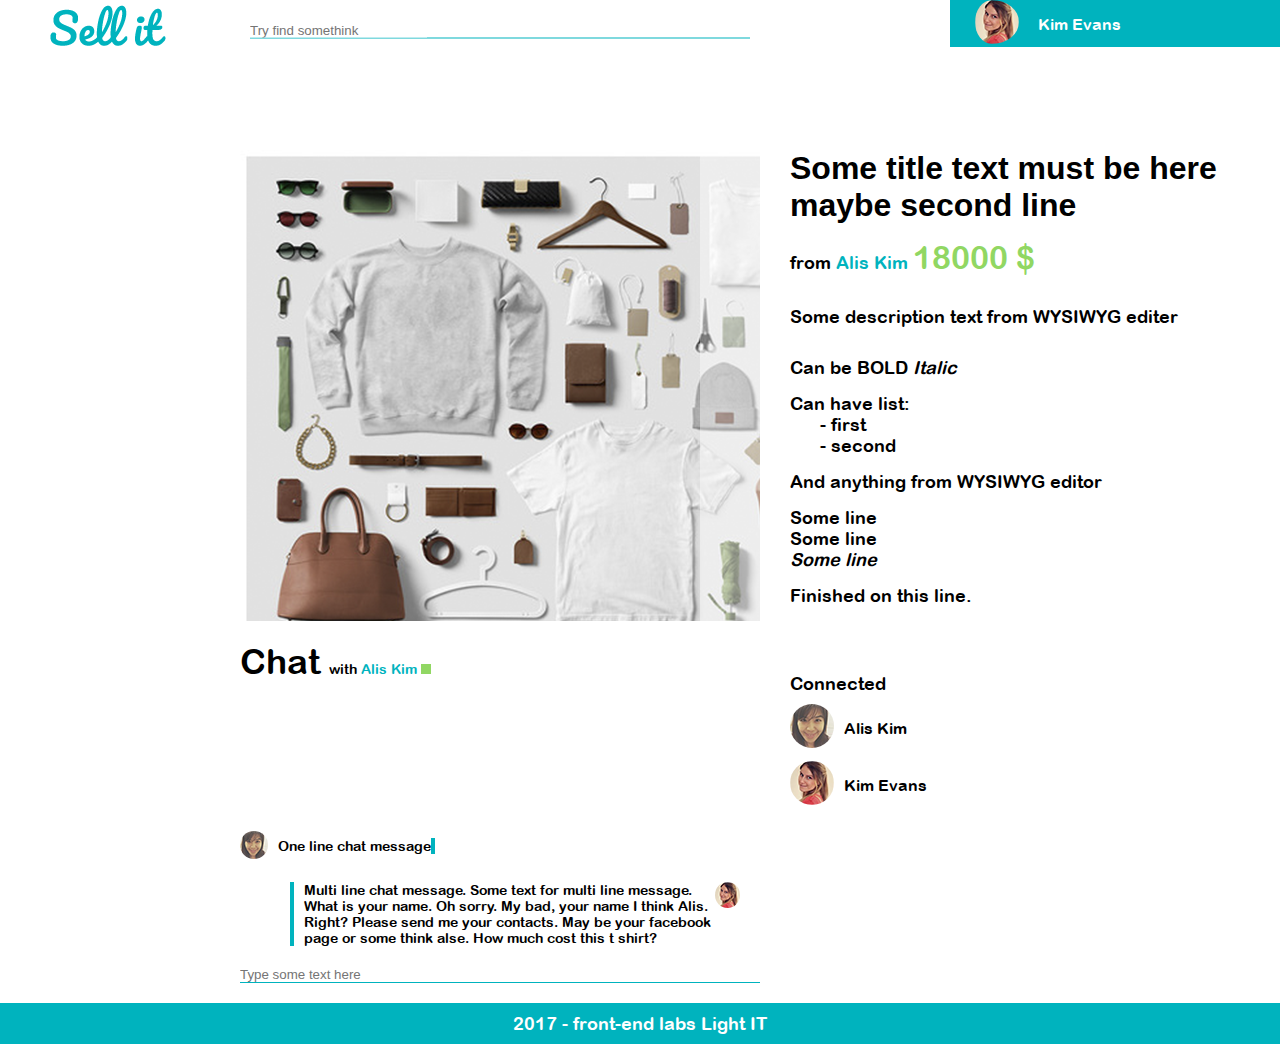
<file: public/index.html>
<!DOCTYPE html>
<html lang="en">
<head>
  <meta charset="UTF-8">
  <meta name="viewport" content="width=device-width, initial-scale=1.0">
  <meta http-equiv="X-UA-Compatible" content="ie=edge">
  <link rel="stylesheet" href="css/style.css">
  <link rel="stylesheet" href="https://use.fontawesome.com/releases/v5.0.10/css/all.css" integrity="sha384-+d0P83n9kaQMCwj8F4RJB66tzIwOKmrdb46+porD/OvrJ+37WqIM7UoBtwHO6Nlg" crossorigin="anonymous">
  <title>Lab 1</title>
</head>
<body>
  <header class="header">
    <div class="header__logo">
      <img src="img/logo.png" alt="logo">
    </div>
    <div class="header__search">
      <i class="fas fa-search"></i>
      <input type="text" placeholder="Try find somethink" />
    </div>
    <div class="header__user-block">
      <div class="header__user-block__login">
        <img src="img/ava_1.png" alt="ava 1" class="img__circle">
        <p>Kim Evans</p>
        <i class="fas fa-sign-out-alt fa-2x"></i>
      </div>
      <div class="header__user-block__nav">
        <div class="header__user-block__nav-left"><a href="#">Add new post</a></div>
        <span class="header__user-block__center"></span>
        <div class="header__user-block__nav-right"><a href="#">Profile</a></div>
      </div>
    </div>
  </header>
  <main>
    <div class="slider">
      <ul>
        <li class="slider__item"><img src="img/item-1.png" alt="slider image"></li>
        <li class="slider__item"><img src="img/item-2.png" alt="slider image"></li>
        <li class="slider__item"><img src="img/item-3.png" alt="slider imaege"></li>
      </ul>
      <div class="slider__arrow-right">
        <i class="fas fa-long-arrow-alt-right fa-2x"></i>
      </div>
    </div>
    <div class="prod-card">
      <h2>Some title text must be here maybe second  line</h2>
      <p class="prod-card__text-bold">from
        <span class="prod-card__name">Alis Kim </span>
        <span class="prod-card__money">18000 $</span>
      </p>
      <p>Some description text from WYSIWYG editer</p>
      <p>Can be <span class="prod-card__text-bold">BOLD</span><span class="prod-card__text-italic"> Italic</span></p>
      <ul class="prod-card__text-bold">
        <li>Can have  list:<ul>
          <li>- first</li>
          <li>- second</li></ul>
        </li>
      </ul>
      <p class="prod-card__text-bold">And anything from WYSIWYG editor</p>
      <ul>
        <li class="prod-card__text-bold">Some line</li>
        <li>Some line</li>
        <li class="prod-card__text-italic">Some line</li>
      </ul>
      <p class="prod-card__text-bold">Finished on this line.</p>
    </div>
    <div class="chat">
      <div class="chat__title">
        <h3>Chat
          <span class="chat__sub-title">with
            <span class="chat__user-name">Alis Kim</span>
          </span>
          <div class="chat__square"></div>
        </h3>
      </div>
      <div class="chat__item-1"><img src="img/ava_2-sm.png" alt="avatar" class="img__circle" ><span>One line chat message</span></div>
      <div class="chat__item-2"><span>Multi line chat message. Some  text for multi line message. What is your name.
        Oh sorry. My bad, your name I think  Alis. Right? Please send me your contacts.
        May be your facebook page or some think alse. How much cost this t shirt?</span>
        <img src="img/ava_1-sm.png" alt="avatar" class="img__circle">
      </div>
      <div class="chat__search">
        <input type="text" placeholder="Type some text here" />
        <i class="fas fa-paper-plane"></i>
      </div>
    </div>
    <div class="connected">
      <h3>Connected</h3>
      <div class="connected__item">
        <img src="img/ava_2.png" alt="avatar" class="img__circle">
        <span>Alis Kim</span>
      </div>
      <div class="connected__item">
        <img src="img/ava_1.png" alt="avatar" class="img__circle">
        <span>Kim Evans</span>
      </div>
    </div>
  </main>
  <footer class="footer">
    <p class="footer footer__text">2017 - front-end labs Light IT</p>
  </footer>
  <script
    src="https://code.jquery.com/jquery-3.3.1.min.js"
    integrity="sha256-FgpCb/KJQlLNfOu91ta32o/NMZxltwRo8QtmkMRdAu8="
    crossorigin="anonymous">
  </script>
  <script src="js/slider.js"></script>
</body>
</html>
</file>
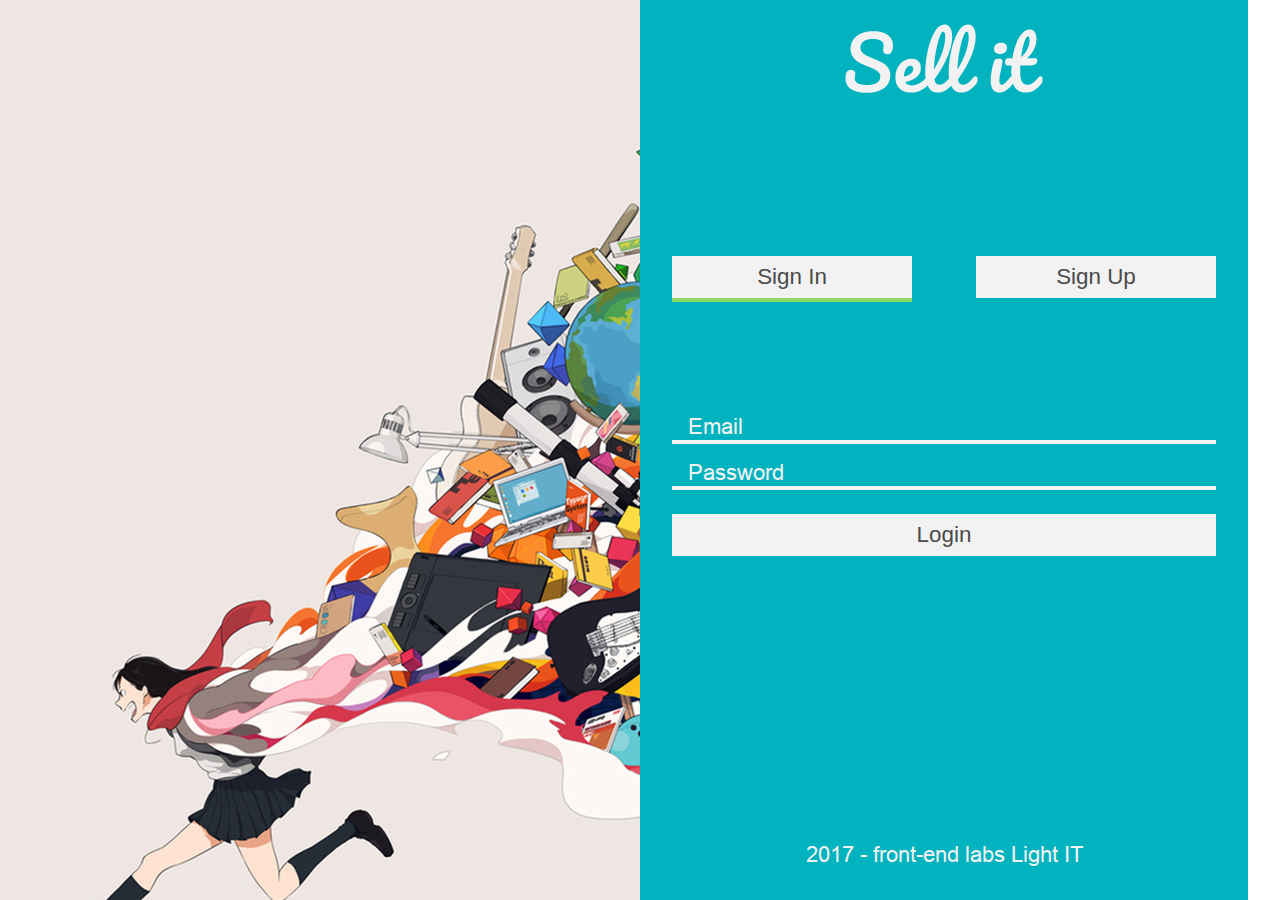
<file: task-2/login.html>
<!DOCTYPE html>
<html lang="en">
<head>
  <meta charset="UTF-8">
  <meta name="viewport" content="width=device-width, initial-scale=1.0">
  <meta http-equiv="X-UA-Compatible" content="ie=edge">
  <link rel="stylesheet" href="login.css">
  <title>Login page</title>
</head>
<body>
  <main class="login">
    <div class="login__left"></div>

    <div class="login__sidebar">
      <div class="login__sidebar__logo">
        <img src="img/login-page/logo.png" alt="logo">
      </div>
      <form class="login__sidebar__form">
        <div class="login__sidebar__sign">
          <button type="button" class="login__sidebar__sign__in">Sign In</button>
          <button type="button" class="login__sidebar__sign__up">Sign Up</button>
        </div>
        <div class="login__sidebar__input">
          <label for="email">Email</label>
          <input type="text" name="email">
        </div>
        <div class="login__sidebar__input">
          <label for="password">Password</label>
          <input type="password" name="password">
        </div>
        <button type="button" class="login__sidebar__login">Login</button>
      </form>
      <footer class="footer">
        <p class="footer footer__text">2017 - front-end labs Light IT</p>
      </footer>
    </div>
  </main>
</body>
</html>
</file>
<file: public/css/style.css>
*,
*::after,
*::before {
  margin: 0;
  padding: 0; }

ul, li {
  list-style: none; }

a {
  text-decoration: none;
  color: inherit; }

@font-face {
  font-family: "Arial Rounded MT Bold";
  src: url("../fonts/arial-rounded.ttf"); }

@font-face {
  font-family: "Myriad-Pro";
  src: url("../fonts/myriad.otf"); }

/*COLORS*/
/*FONTS*/
/*BREAKPOINTS*/
.img__circle {
  border-radius: 50%; }

html {
  font-size: 62.5%; }
  @media (max-width: 768px) {
    html {
      font-size: 52.5%; } }

html, body {
  font-family: "Arial Rounded MT Bold", Arial, sans-serif; }

/*HEADER*/
.header {
  position: relative;
  font-size: 1.4rem;
  height: 15rem; }
  @media (max-width: 768px) {
    .header {
      height: 12rem; } }
  .header__logo {
    display: inline-block;
    width: 20rem;
    padding-left: 5rem;
    padding-top: .5rem; }
    @media (max-width: 576px) {
      .header__logo {
        display: none; } }
  .header__search {
    display: inline-block;
    position: absolute;
    top: 20%;
    -webkit-transform: translate(0, -50%);
    -ms-transform: translate(0, -50%);
    transform: translate(0, -50%);
    width: 50rem;
    border-bottom: 1px solid #00b3be; }
    @media (max-width: 1200px) {
      .header__search {
        display: none; } }
    .header__search input {
      border: none;
      outline: none; }
  .header__user-block {
    position: absolute;
    top: 0;
    right: 0;
    font-size: 1.6rem;
    width: 30rem;
    padding: 0 1.5rem;
    background-color: #00b3be;
    color: #fff;
    transition: all .5s; }
    .header__user-block:hover {
      border-left: 4px solid #4a4a4a; }
    .header__user-block:hover .header__user-block__nav {
      height: 4rem;
      -webkit-transition: all .4s;
      -o-transition: all .4s;
      transition: all .4s; }
    .header__user-block:hover .header__user-block__center {
      height: 100%;
      border-left: 4px solid #4a4a4a;
      -webkit-transition: all .4s;
      -o-transition: all .4s;
      transition: all .4s; }
    @media (max-width: 576px) {
      .header__user-block {
        width: 100%;
        padding: 0; } }
    .header__user-block__login {
      position: relative; }
      .header__user-block__login img {
        padding-left: 1rem; }
      .header__user-block__login p {
        display: inline-block;
        position: absolute;
        top: 50%;
        left: 30%;
        -webkit-transform: translate(-20%, -50%);
        -ms-transform: translate(-20%, -50%);
        transform: translate(-20%, -50%); }
      .header__user-block__login i {
        position: absolute;
        top: 50%;
        right: 1.5rem;
        -webkit-transform: translate(0, -50%);
        -ms-transform: translate(0, -50%);
        transform: translate(0, -50%); }
    .header__user-block__nav {
      display: grid;
      -ms-grid-columns: 1fr .4rem 1fr;
      grid-template-columns: 1fr .4rem 1fr;
      text-align: center;
      align-items: center;
      height: 0; }

/*CONTENT*/
main {
  padding-left: 24rem;
  display: -ms-grid;
  display: grid;
  -ms-grid-columns: 2fr 2fr;
  grid-template-columns: 2fr 2fr; }
  @media (max-width: 1200px) {
    main {
      padding-left: 12rem; } }
  @media (max-width: 768px) {
    main {
      padding-left: 2rem;
      -ms-grid-template-columns: 1fr;
      grid-template-columns: 1fr; } }

.slider {
  overflow: hidden;
  position: relative;
  -webkit-transition: all .5s;
  -o-transition: all .5s;
  transition: all .5s; }
  @media (max-width: 768px) {
    .slider {
      height: 50rem;
      margin-right: 2rem; } }
  .slider__item {
    position: absolute;
    top: 0;
    left: 0; }
  .slider__arrow-right {
    width: 6rem;
    height: 100%;
    position: absolute;
    top: 0;
    right: 0;
    background-color: rgba(255, 255, 255, 0.42);
    z-index: 9999; }
    .slider__arrow-right i {
      position: absolute;
      top: 50%;
      left: 50%;
      -webkit-transform: translate(-50%, -50%);
      -ms-transform: translate(-50%, -50%);
      transform: translate(-50%, -50%); }
    .slider__arrow-right i:hover {
      cursor: pointer; }

.prod-card {
  font-size: 1.8rem;
  padding-left: 3rem; }
  .prod-card h2 {
    font-size: 3.2rem;
    font-family: "Myriad Pro-Regular", Arial, sans-serif; }
  .prod-card p {
    padding: 1.5rem 0; }
  .prod-card__text-bold {
    font-weight: 700; }
    .prod-card__text-bold ul > li {
      padding-left: 3rem; }
  .prod-card__text-italic {
    font-style: italic; }
  .prod-card__name {
    color: #00b3be; }
  .prod-card__money {
    font-size: 3.2rem;
    color: #91d763; }

.chat {
  margin-top: 1rem;
  font-size: 1.4rem;
  padding: 1rem 0; }
  @media (max-width: 768px) {
    .chat {
      margin: 0 1rem; } }
  .chat__title {
    font-size: 3rem;
    margin-bottom: 15rem; }
    @media (max-width: 768px) {
      .chat__title {
        margin-bottom: 1rem; } }
  .chat__sub-title {
    font-size: 1.4rem; }
  .chat__user-name {
    color: #00b3be; }
  .chat__square {
    display: inline-block;
    width: 1rem;
    height: 1rem;
    background-color: #91d763; }
  .chat__item-1 {
    margin: 2rem 0; }
    .chat__item-1 span {
      border-right: 4px solid #00b3be;
      vertical-align: 50%;
      padding-left: 1rem; }
  .chat__item-2 {
    margin: 2rem 2rem 2rem 5rem;
    padding: 0 1rem;
    border-left: 4px solid #00b3be;
    position: relative; }
    .chat__item-2 span {
      display: block;
      padding-right: 1.2rem; }
    .chat__item-2 img {
      position: absolute;
      top: 0;
      right: 0; }
  .chat__search {
    border-bottom: 1px solid #00b3be;
    margin-bottom: 1rem;
    position: relative; }
    .chat__search input {
      border: none;
      outline: none; }
    .chat__search i {
      position: absolute;
      right: 0;
      top: 50%;
      -webkit-transform: translate(0, -50%);
      -ms-transform: translate(0, -50%);
      transform: translate(0, -50%); }

.connected {
  font-size: 1.6rem;
  font-weight: 600;
  padding-left: 3rem;
  margin-top: 5.2rem; }
  .connected h3 {
    font-size: 1.8rem; }
  .connected__item {
    position: relative;
    margin-top: 1rem; }
    .connected__item span {
      position: absolute;
      top: 50%;
      margin-left: 1rem;
      -webkit-transform: translate(0, -50%);
      -ms-transform: translate(0, -50%);
      transform: translate(0, -50%); }

/*FOOTER*/
.footer {
  background-color: #00b3be;
  font-weight: 400;
  width: 100%; }
  .footer__text {
    display: inline-block;
    padding: 1rem 0;
    font-size: 1.8rem;
    text-align: center;
    color: #fff; }
</file>
<file: task-2/login.css>
/*COLORS*/
@font-face {
  font-family: "ArialMT";
  src: url("fonts/arial_mt.ttf"); }

*,
*::after,
*::before {
  margin: 0;
  padding: 0; }

ul, li {
  list-style: none; }

a {
  text-decoration: none;
  color: inherit; }

body {
  font-size: 62.5%;
  height: 100%;
  font-family: "ArialMT", Arial, sans-serif; }

button {
  font-size: 1.4rem;
  background-color: #f2f2f2;
  color: #4a4a4a;
  text-align: center;
  padding: .5rem 0;
  border: none;
  outline: none; }

.login {
  min-height: 650px;
  height: 100vh;
  display: grid;
  grid-template-columns: 1fr 1fr;
  color: #f2f2f2; }
  .login__left {
    background: url("img/login-page/login_section.png") no-repeat; }
    @media (max-width: 600px) {
      .login__left {
        display: none; } }
  .login__sidebar {
    background-color: #00b3be;
    position: relative;
    width: 38rem; }
    .login__sidebar__form {
      display: block;
      width: 34rem;
      margin: 0 auto; }
    .login__sidebar label {
      font-size: 1.4rem;
      color: #f2f2f2;
      margin-left: 1rem; }
    .login__sidebar input {
      background: none;
      border: none;
      outline: none;
      margin-top: 1.5rem; }
    .login__sidebar__logo {
      text-align: center;
      margin-top: 1.5rem;
      margin-bottom: 10rem; }
    .login__sidebar__sign {
      margin-bottom: 6rem;
      display: grid;
      grid-template-columns: 1fr 1fr;
      position: relative; }
      .login__sidebar__sign button {
        width: 15rem;
        display: inline-block; }
      .login__sidebar__sign__in {
        border-bottom: 4px solid #91d763; }
      .login__sidebar__sign__up {
        position: absolute;
        top: 0;
        right: 0; }
    .login__sidebar__login {
      width: 34rem;
      margin-top: 1.5rem; }
    .login__sidebar__input {
      border-bottom: 4px solid #f2f2f2; }

.footer {
  position: absolute;
  bottom: 0;
  width: 100%;
  color: #f2f2f2;
  text-align: center;
  padding-bottom: 2rem; }
  .footer__text {
    font-size: 1.4rem; }
</file>
